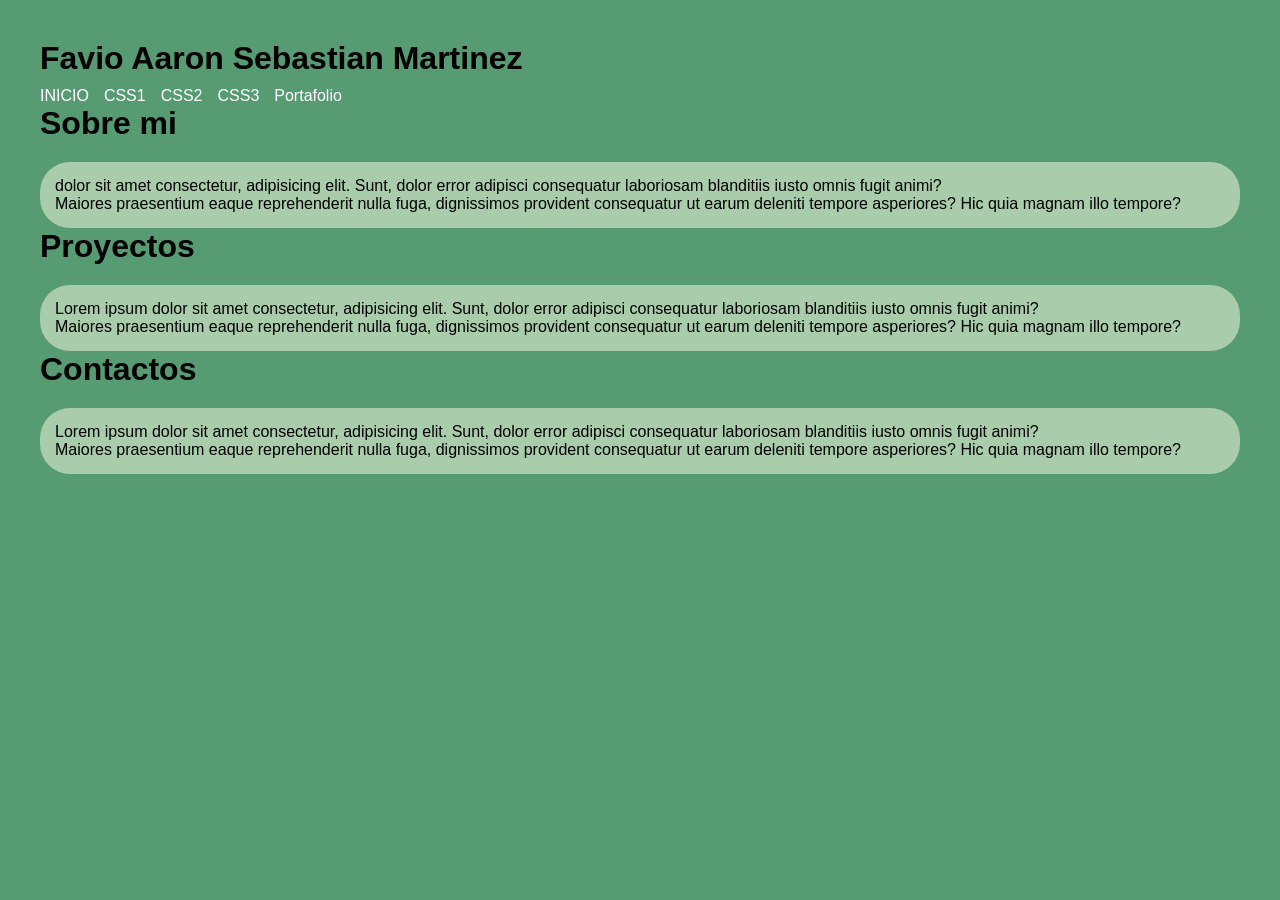
<file: index.html>
<!DOCTYPE html>
<html lang="en">
<head>
    <meta charset="UTF-8">
    <meta name="viewport" content="width=device-width, initial-scale=1.0">
    <title>Pagina</title>
     <link rel="stylesheet" href="estilos.css">
</head>
<body>
    <h1>Favio Aaron Sebastian Martinez</h1>
<nav> 
    <ul> 
<li><a href="index.html"> INICIO</a></li>
<li><a href="index2.html"> CSS1</a></li>
<li><a href="index3.html"> CSS2</a></li>
<li><a href="index4.html"> CSS3</a></li>
<li><a href="Portafolio.html"> Portafolio</a></li>
    </ul>

</nav>


    </li>
    <h1>Sobre mi</h1>
    <section id="sobremi">
        <p> dolor sit amet consectetur, adipisicing elit. Sunt, dolor error adipisci consequatur laboriosam blanditiis iusto omnis fugit animi?</p>
        <p>Maiores praesentium eaque reprehenderit nulla fuga, dignissimos provident consequatur ut earum deleniti tempore asperiores? Hic quia magnam illo tempore?</p>

    </section>
    <h1>Proyectos</h1>
    <section id="proyectos">
        <p>Lorem ipsum dolor sit amet consectetur, adipisicing elit. Sunt, dolor error adipisci consequatur laboriosam blanditiis iusto omnis fugit animi?</p>
        <p>Maiores praesentium eaque reprehenderit nulla fuga, dignissimos provident consequatur ut earum deleniti tempore asperiores? Hic quia magnam illo tempore?</p>

    </section>
    <h1>Contactos</h1>
    <section id="Contactos">
        <p>Lorem ipsum dolor sit amet consectetur, adipisicing elit. Sunt, dolor error adipisci consequatur laboriosam blanditiis iusto omnis fugit animi?</p>
        <p>Maiores praesentium eaque reprehenderit nulla fuga, dignissimos provident consequatur ut earum deleniti tempore asperiores? Hic quia magnam illo tempore?</p>

    </section>

</body>
</html>
</file>
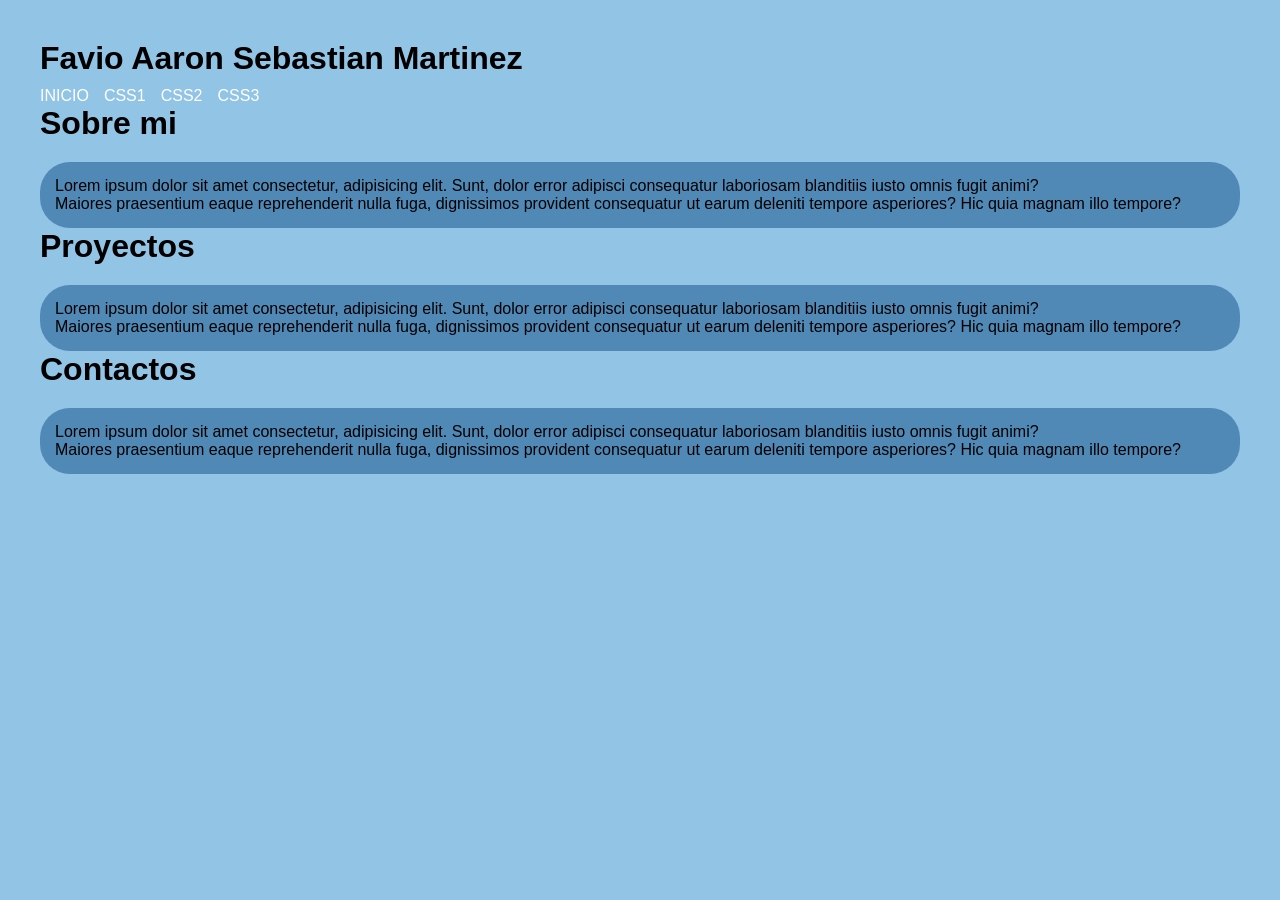
<file: index2.html>
<!DOCTYPE html>
<html lang="en">
<head>
    <meta charset="UTF-8">
    <meta name="viewport" content="width=device-width, initial-scale=1.0">
    <title>Pagina</title>
     <link rel="stylesheet" href="estilos2.css">
</head>
<body>
    <h1>Favio Aaron Sebastian Martinez</h1>
<nav> 
    <ul> 
<li><a href="index.html"> INICIO</a></li>
<li><a href="index2.html"> CSS1</a></li>
<li><a href="index3.html"> CSS2</a></li>
<li><a href="index4.html"> CSS3</a></li>
    </ul>

</nav>


    </li>
    <h1>Sobre mi</h1>
    <section id="sobremi">
        <p>Lorem ipsum dolor sit amet consectetur, adipisicing elit. Sunt, dolor error adipisci consequatur laboriosam blanditiis iusto omnis fugit animi?</p>
        <p>Maiores praesentium eaque reprehenderit nulla fuga, dignissimos provident consequatur ut earum deleniti tempore asperiores? Hic quia magnam illo tempore?</p>

    </section>
    <h1>Proyectos</h1>
    <section id="proyectos">
        <p>Lorem ipsum dolor sit amet consectetur, adipisicing elit. Sunt, dolor error adipisci consequatur laboriosam blanditiis iusto omnis fugit animi?</p>
        <p>Maiores praesentium eaque reprehenderit nulla fuga, dignissimos provident consequatur ut earum deleniti tempore asperiores? Hic quia magnam illo tempore?</p>

    </section>
    <h1>Contactos</h1>
    <section id="Contactos">
        <p>Lorem ipsum dolor sit amet consectetur, adipisicing elit. Sunt, dolor error adipisci consequatur laboriosam blanditiis iusto omnis fugit animi?</p>
        <p>Maiores praesentium eaque reprehenderit nulla fuga, dignissimos provident consequatur ut earum deleniti tempore asperiores? Hic quia magnam illo tempore?</p>

    </section>

</body>
</html>
</file>
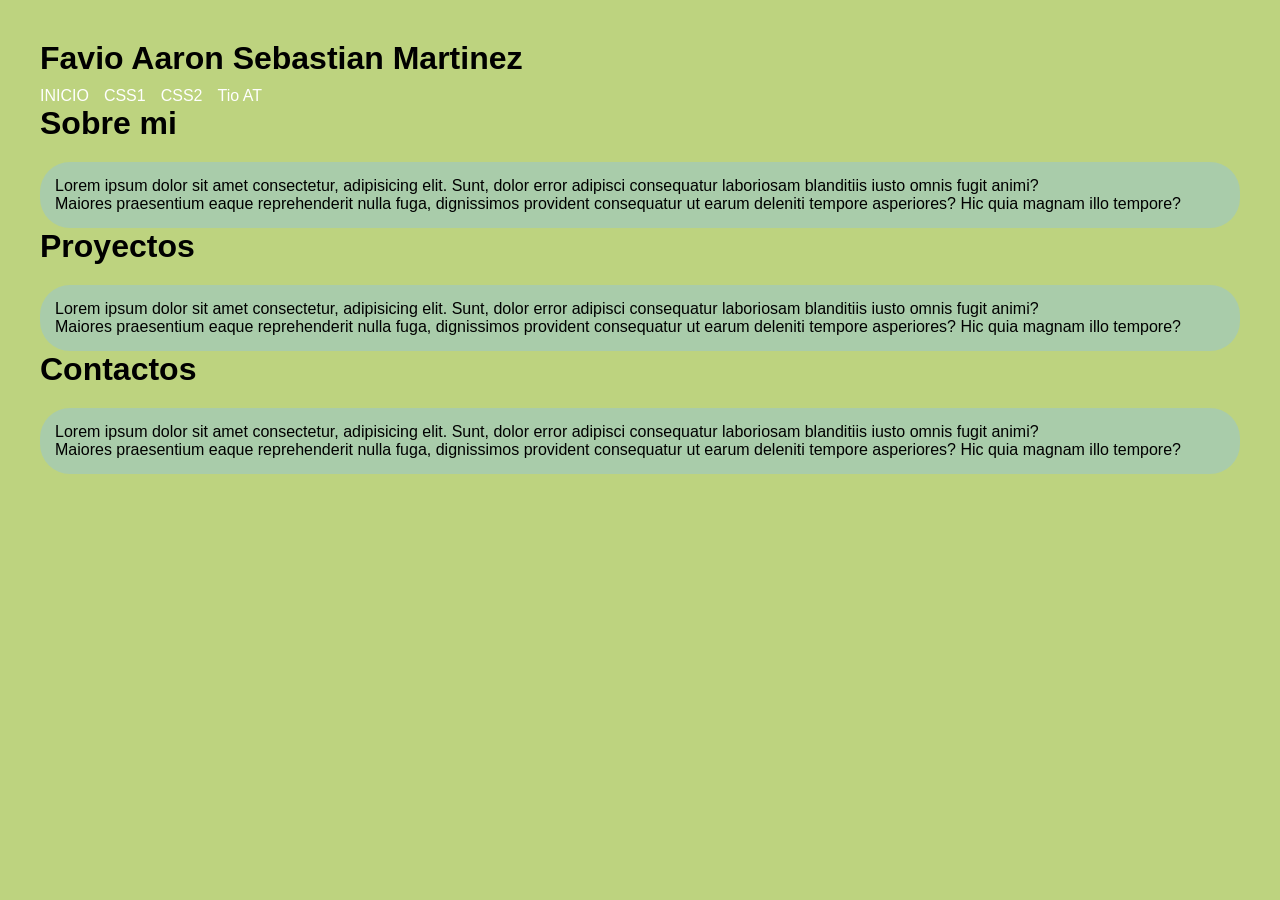
<file: index3.html>
<!DOCTYPE html>
<html lang="en">
<head>
    <meta charset="UTF-8">
    <meta name="viewport" content="width=device-width, initial-scale=1.0">
    <title>Pagina</title>
     <link rel="stylesheet" href="estilos3.css">
</head>
<body>
    <h1>Favio Aaron Sebastian Martinez</h1>
<nav> 
    <ul> 
<li><a href="index.html"> INICIO</a></li>
<li><a href="index2.html"> CSS1</a></li>
<li><a href="index3.html"> CSS2</a></li>
<li><a href="https://www.apuestatotal.com/"> Tio AT</a></li>
    </ul>

</nav>


    </li>
    <h1>Sobre mi</h1>
    <section id="sobremi">
        <p>Lorem ipsum dolor sit amet consectetur, adipisicing elit. Sunt, dolor error adipisci consequatur laboriosam blanditiis iusto omnis fugit animi?</p>
        <p>Maiores praesentium eaque reprehenderit nulla fuga, dignissimos provident consequatur ut earum deleniti tempore asperiores? Hic quia magnam illo tempore?</p>

    </section>
    <h1>Proyectos</h1>
    <section id="proyectos">
        <p>Lorem ipsum dolor sit amet consectetur, adipisicing elit. Sunt, dolor error adipisci consequatur laboriosam blanditiis iusto omnis fugit animi?</p>
        <p>Maiores praesentium eaque reprehenderit nulla fuga, dignissimos provident consequatur ut earum deleniti tempore asperiores? Hic quia magnam illo tempore?</p>

    </section>
    <h1>Contactos</h1>
    <section id="Contactos">
        <p>Lorem ipsum dolor sit amet consectetur, adipisicing elit. Sunt, dolor error adipisci consequatur laboriosam blanditiis iusto omnis fugit animi?</p>
        <p>Maiores praesentium eaque reprehenderit nulla fuga, dignissimos provident consequatur ut earum deleniti tempore asperiores? Hic quia magnam illo tempore?</p>

    </section>

</body>
</html>
</file>
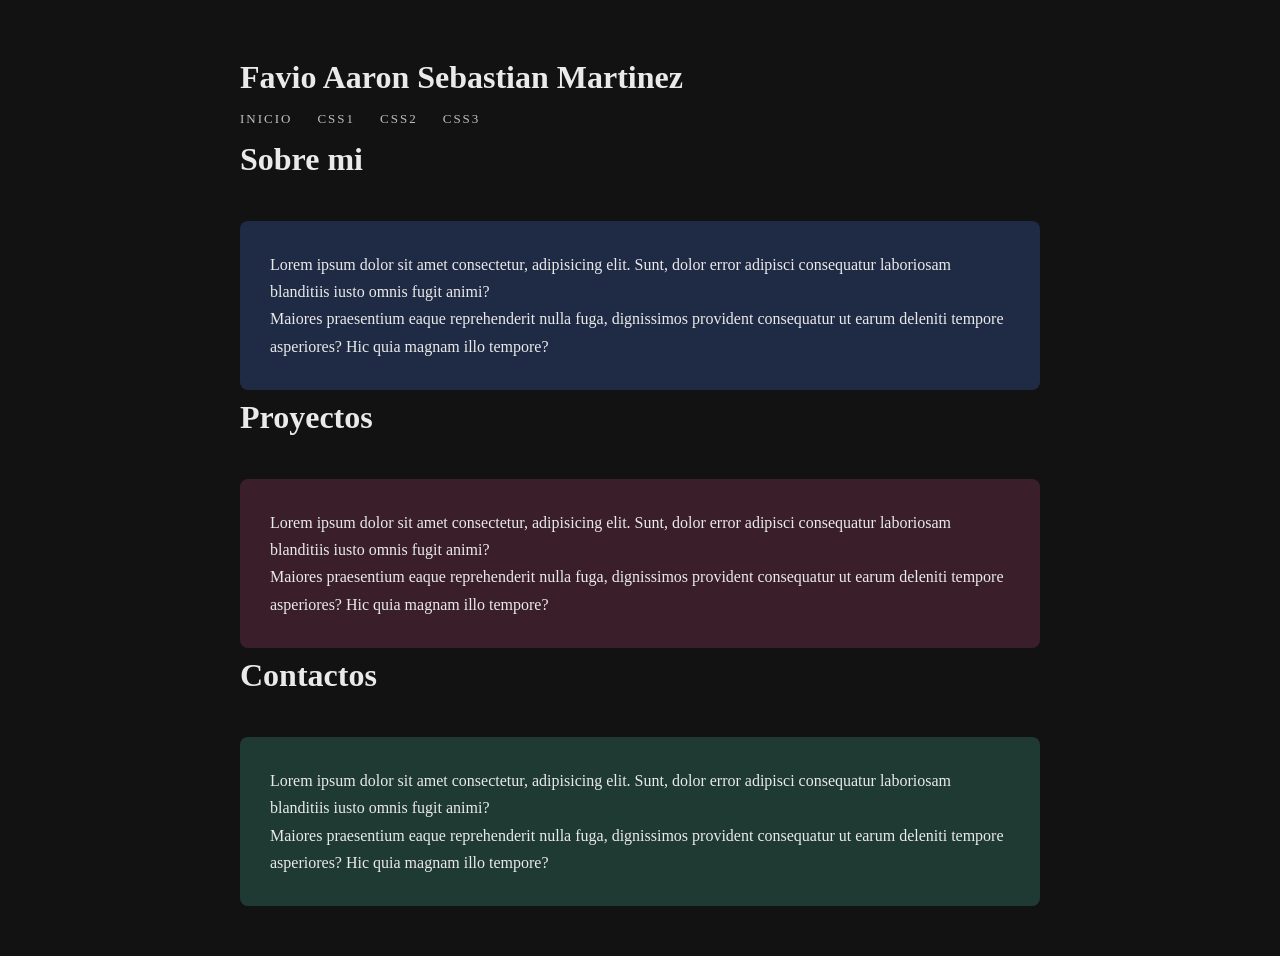
<file: index4.html>
<!DOCTYPE html>
<html lang="en">
<head>
    <meta charset="UTF-8">
    <meta name="viewport" content="width=device-width, initial-scale=1.0">
    <title>Pagina</title>
     <link rel="stylesheet" href="estilos4.css">
</head>
<body>
    <h1>Favio Aaron Sebastian Martinez</h1>
<nav> 
    <ul> 
<li><a href="index.html"> INICIO</a></li>
<li><a href="index2.html"> CSS1</a></li>
<li><a href="index3.html"> CSS2</a></li>
<li><a href="index4.html"> CSS3</a></li>
    </ul>

</nav>


    </li>
    <h1>Sobre mi</h1>
    <section id="sobremi">
        <p>Lorem ipsum dolor sit amet consectetur, adipisicing elit. Sunt, dolor error adipisci consequatur laboriosam blanditiis iusto omnis fugit animi?</p>
        <p>Maiores praesentium eaque reprehenderit nulla fuga, dignissimos provident consequatur ut earum deleniti tempore asperiores? Hic quia magnam illo tempore?</p>

    </section>
    <h1>Proyectos</h1>
    <section id="proyectos">
        <p>Lorem ipsum dolor sit amet consectetur, adipisicing elit. Sunt, dolor error adipisci consequatur laboriosam blanditiis iusto omnis fugit animi?</p>
        <p>Maiores praesentium eaque reprehenderit nulla fuga, dignissimos provident consequatur ut earum deleniti tempore asperiores? Hic quia magnam illo tempore?</p>

    </section>
    <h1>Contactos</h1>
    <section id="Contactos">
        <p>Lorem ipsum dolor sit amet consectetur, adipisicing elit. Sunt, dolor error adipisci consequatur laboriosam blanditiis iusto omnis fugit animi?</p>
        <p>Maiores praesentium eaque reprehenderit nulla fuga, dignissimos provident consequatur ut earum deleniti tempore asperiores? Hic quia magnam illo tempore?</p>

    </section>

</body>
</html>
</file>
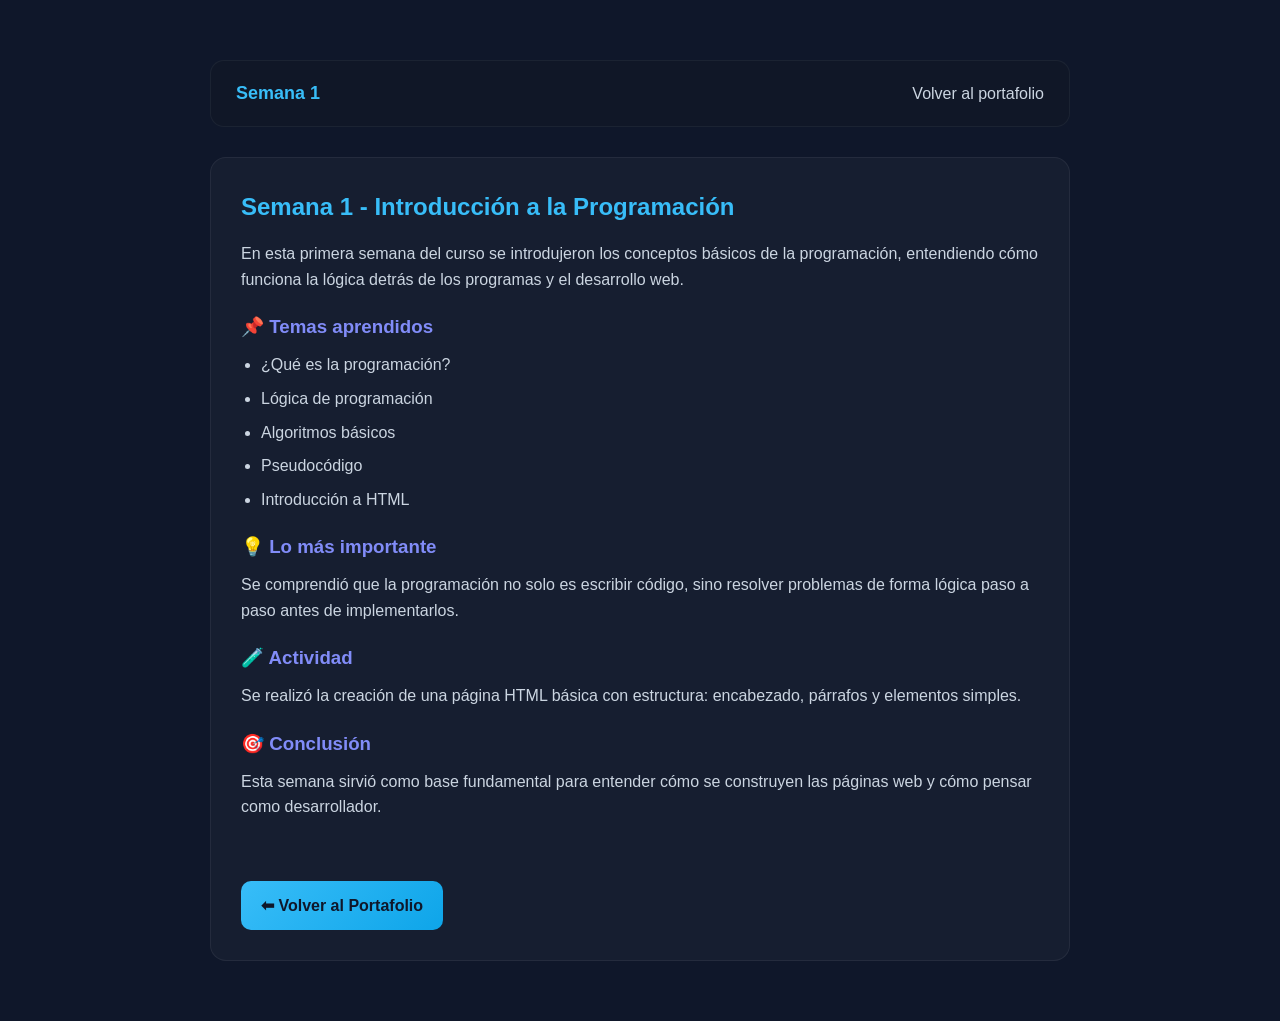
<file: Semana 1.html>
<!DOCTYPE html>
<html lang="es">
<head>
    <meta charset="UTF-8">
    <meta name="viewport" content="width=device-width, initial-scale=1.0">
    <title>Semana 1 - Programación</title>

    <link rel="stylesheet" href="Semana 1.css">
</head>

<body>

<div class="container">

    <!-- HEADER SIMPLE -->
    <header class="header">
        <div class="logo">Semana 1</div>

        <nav class="navbar">
            <a href="Portafolio.html">Volver al portafolio</a>
        </nav>
    </header>

    <!-- CONTENIDO -->
    <section class="section">

        <h2>Semana 1 - Introducción a la Programación</h2>

        <p>
            En esta primera semana del curso se introdujeron los conceptos básicos de la programación,
            entendiendo cómo funciona la lógica detrás de los programas y el desarrollo web.
        </p>

        <h3>📌 Temas aprendidos</h3>

        <ul>
            <li>¿Qué es la programación?</li>
            <li>Lógica de programación</li>
            <li>Algoritmos básicos</li>
            <li>Pseudocódigo</li>
            <li>Introducción a HTML</li>
        </ul>

        <h3>💡 Lo más importante</h3>

        <p>
            Se comprendió que la programación no solo es escribir código, sino resolver problemas de forma lógica
            paso a paso antes de implementarlos.
        </p>

        <h3>🧪 Actividad</h3>

        <p>
            Se realizó la creación de una página HTML básica con estructura:
            encabezado, párrafos y elementos simples.
        </p>

        <h3>🎯 Conclusión</h3>

        <p>
            Esta semana sirvió como base fundamental para entender cómo se construyen las páginas web
            y cómo pensar como desarrollador.
        </p>

        <br>

        <a href="Portafolio.html" class="btn">⬅ Volver al Portafolio</a>

    </section>

</div>

</body>
</html>
</file>
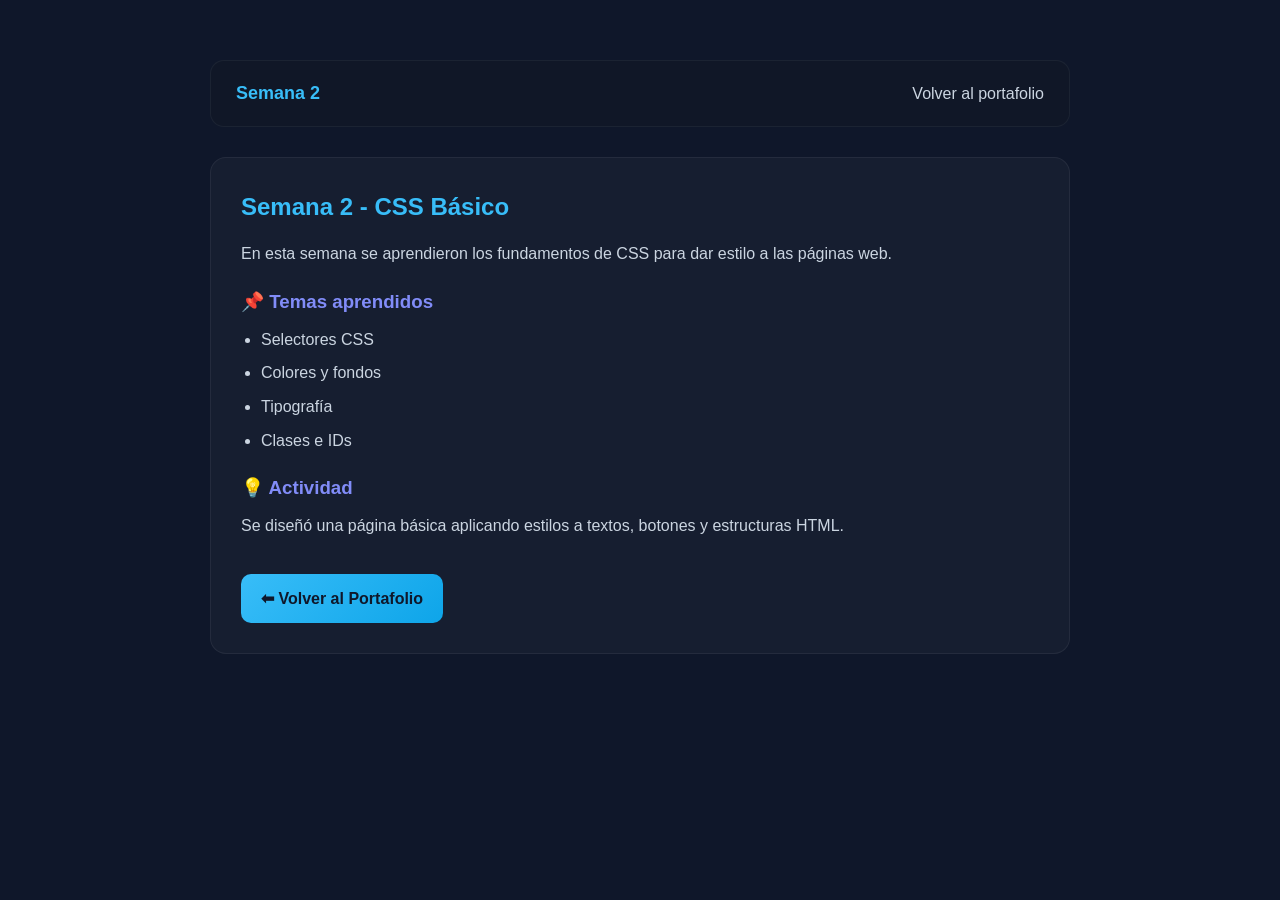
<file: Semana 2.html>
<!DOCTYPE html>
<html lang="es">
<head>
    <meta charset="UTF-8">
    <meta name="viewport" content="width=device-width, initial-scale=1.0">
    <title>Semana 2 - CSS Básico</title>

    <link rel="stylesheet" href="Semana 1.css">
</head>

<body>

<div class="container">

    <header class="header">
        <div class="logo">Semana 2</div>

        <nav class="navbar">
            <a href="Portafolio.html">Volver al portafolio</a>
        </nav>
    </header>

    <section class="section">

        <h2>Semana 2 - CSS Básico</h2>

        <p>
            En esta semana se aprendieron los fundamentos de CSS para dar estilo a las páginas web.
        </p>

        <h3>📌 Temas aprendidos</h3>
        <ul>
            <li>Selectores CSS</li>
            <li>Colores y fondos</li>
            <li>Tipografía</li>
            <li>Clases e IDs</li>
        </ul>

        <h3>💡 Actividad</h3>
        <p>
            Se diseñó una página básica aplicando estilos a textos, botones y estructuras HTML.
        </p>

        <a href="Portafolio.html" class="btn">⬅ Volver al Portafolio</a>

    </section>

</div>

</body>
</html>
</file>
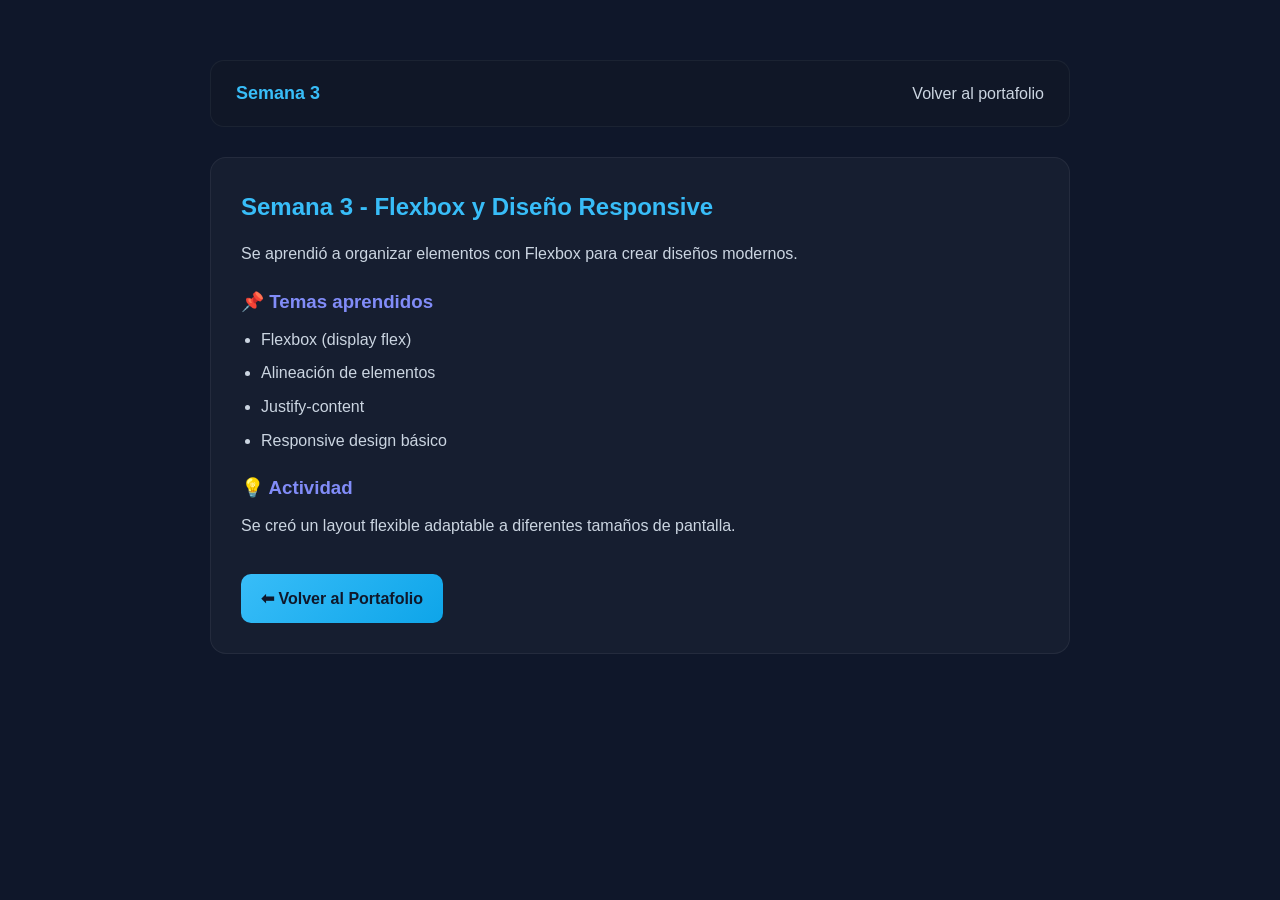
<file: Semana 3.html>
<!DOCTYPE html>
<html lang="es">
<head>
    <meta charset="UTF-8">
    <meta name="viewport" content="width=device-width, initial-scale=1.0">
    <title>Semana 3 - Flexbox</title>

    <link rel="stylesheet" href="Semana 1.css">
</head>

<body>

<div class="container">

    <header class="header">
        <div class="logo">Semana 3</div>

        <nav class="navbar">
            <a href="Portafolio.html">Volver al portafolio</a>
        </nav>
    </header>

    <section class="section">

        <h2>Semana 3 - Flexbox y Diseño Responsive</h2>

        <p>
            Se aprendió a organizar elementos con Flexbox para crear diseños modernos.
        </p>

        <h3>📌 Temas aprendidos</h3>
        <ul>
            <li>Flexbox (display flex)</li>
            <li>Alineación de elementos</li>
            <li>Justify-content</li>
            <li>Responsive design básico</li>
        </ul>

        <h3>💡 Actividad</h3>
        <p>
            Se creó un layout flexible adaptable a diferentes tamaños de pantalla.
        </p>

        <a href="Portafolio.html" class="btn">⬅ Volver al Portafolio</a>

    </section>

</div>

</body>
</html>
</file>
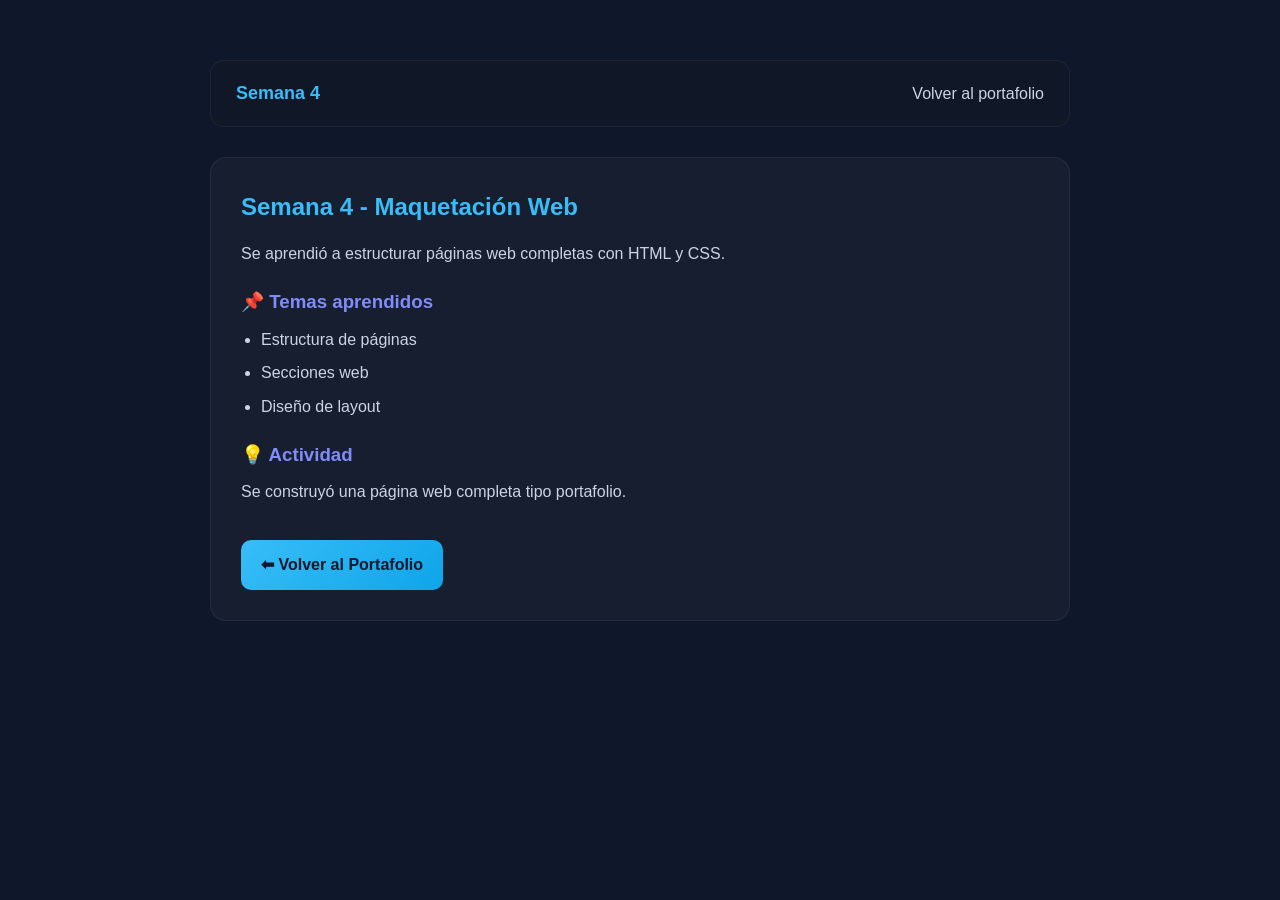
<file: Semana 4.html>
<!DOCTYPE html>
<html lang="es">
<head>
    <meta charset="UTF-8">
    <meta name="viewport" content="width=device-width, initial-scale=1.0">
    <title>Semana 4 - Maquetación</title>

    <link rel="stylesheet" href="Semana 1.css">
</head>

<body>

<div class="container">

    <header class="header">
        <div class="logo">Semana 4</div>

        <nav class="navbar">
            <a href="Portafolio.html">Volver al portafolio</a>
        </nav>
    </header>

    <section class="section">

        <h2>Semana 4 - Maquetación Web</h2>

        <p>
            Se aprendió a estructurar páginas web completas con HTML y CSS.
        </p>

        <h3>📌 Temas aprendidos</h3>
        <ul>
            <li>Estructura de páginas</li>
            <li>Secciones web</li>
            <li>Diseño de layout</li>
        </ul>

        <h3>💡 Actividad</h3>
        <p>
            Se construyó una página web completa tipo portafolio.
        </p>

        <a href="Portafolio.html" class="btn">⬅ Volver al Portafolio</a>

    </section>

</div>

</body>
</html>
</file>
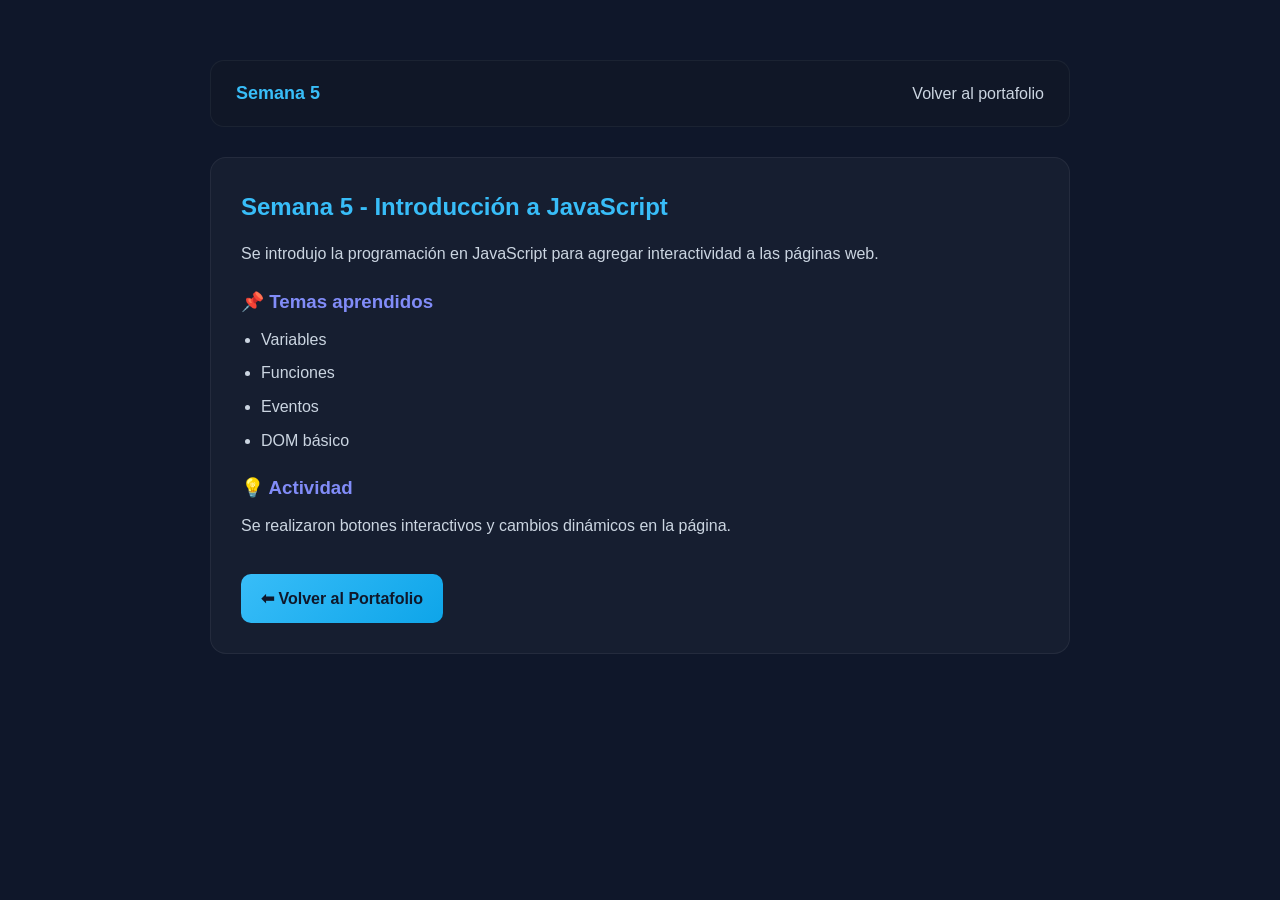
<file: Semana 5.html>
<!DOCTYPE html>
<html lang="es">
<head>
    <meta charset="UTF-8">
    <meta name="viewport" content="width=device-width, initial-scale=1.0">
    <title>Semana 5 - JavaScript</title>

    <link rel="stylesheet" href="Semana 1.css">
</head>

<body>

<div class="container">

    <header class="header">
        <div class="logo">Semana 5</div>

        <nav class="navbar">
            <a href="Portafolio.html">Volver al portafolio</a>
        </nav>
    </header>

    <section class="section">

        <h2>Semana 5 - Introducción a JavaScript</h2>

        <p>
            Se introdujo la programación en JavaScript para agregar interactividad a las páginas web.
        </p>

        <h3>📌 Temas aprendidos</h3>
        <ul>
            <li>Variables</li>
            <li>Funciones</li>
            <li>Eventos</li>
            <li>DOM básico</li>
        </ul>

        <h3>💡 Actividad</h3>
        <p>
            Se realizaron botones interactivos y cambios dinámicos en la página.
        </p>

        <a href="Portafolio.html" class="btn">⬅ Volver al Portafolio</a>

    </section>

</div>

</body>
</html>
</file>
<file: estilos.css>
*{
    margin: 0;
    padding: 0;
    font-family: 'Segoe UI', Tahoma, Geneva, Verdana, sans-serif;
}

body{
      background: rgb(87, 155, 115);
      color: black;
padding: 40px;


}

header{
background: rgb(0, 0, 0);
padding: 15px;
border-radius: 10px;
}
nav ul{
    list-style: none;
    display: flex;
    gap: 15px;
    margin-top: 10px;

}
nav a{
color: rgb(255, 255, 255);
text-decoration: none;


}
nav a:hover{
color: rgb(255, 0, 0);
}
section{
background: rgb(169, 204, 170);
margin-top:20px ;
padding: 15px;
border-radius: 30px;
}
article{
margin-top: 10px;
padding: 10px;
background: red;
border-radius: 10px;
}
footer{
    margin: 20px;
    padding: 15px;
    background: black;
    color: white;
    border-radius: 10px;
    text-align: center;

}
footer a{
    color: red;
    margin: 10px;
    text-decoration: none;
}
footer a:hover{
    color: white rgb(red, green, blue);
}
</file>
<file: estilos2.css>
*{
    margin: 0;
    padding: 0;
    font-family: 'Segoe UI', Tahoma, Geneva, Verdana, sans-serif;
}

body{
      background: rgb(146, 196, 230);
      color: black;
padding: 40px;


}

header{
background: rgb(0, 0, 0);
padding: 15px;
border-radius: 10px;
}
nav ul{
    list-style: none;
    display: flex;
    gap: 15px;
    margin-top: 10px;

}
nav a{
color: rgb(255, 255, 255);
text-decoration: none;


}
nav a:hover{
color: rgb(255, 0, 0);
}
section{
background: rgb(81, 137, 182);
margin-top:20px ;
padding: 15px;
border-radius: 30px;
}
article{
margin-top: 10px;
padding: 10px;
background: red;
border-radius: 10px;
}
footer{
    margin: 20px;
    padding: 15px;
    background: black;
    color: white;
    border-radius: 10px;
    text-align: center;

}
footer a{
    color: red;
    margin: 10px;
    text-decoration: none;
}
footer a:hover{
    color: white rgb(red, green, blue);
}
</file>
<file: estilos3.css>
*{
    margin: 0;
    padding: 0;
    font-family: Verdana, Geneva, Tahoma, sans-serif;

}

body{
      background: rgb(189, 211, 127);
      color: black;
padding: 40px;


}

header{
background: rgb(0, 0, 0);
padding: 15px;
border-radius: 10px;
}
nav ul{
    list-style: none;
    display: flex;
    gap: 15px;
    margin-top: 10px;

}
nav a{
color: rgb(255, 255, 255);
text-decoration: none;


}
nav a:hover{
color: rgb(255, 0, 0);
}
section{
background: rgb(169, 204, 170);
margin-top:20px ;
padding: 15px;
border-radius: 30px;
}
article{
margin-top: 10px;
padding: 10px;
background: red;
border-radius: 10px;
}
footer{
    margin: 20px;
    padding: 15px;
    background: black;
    color: white;
    border-radius: 10px;
    text-align: center;

}
footer a{
    color: red;
    margin: 10px;
    text-decoration: none;
}
footer a:hover{
    color: white rgb(red, green, blue);
}
</file>
<file: estilos4.css>
* {
    margin: 0;
    padding: 0;
    box-sizing: border-box;
}

body {
    background: #121212;
    color: #eaeaea;
    font-family: 'Georgia', 'Times New Roman', serif;
    line-height: 1.7;
    padding: 50px;
    max-width: 900px;
    margin: auto;
}

/* HEADER */
header {
    
    background: #1c1c1c;
    padding: 25px;
    margin-bottom: 40px;
    border-left: 4px solid #c5a880; /* detalle elegante dorado */
}

/* NAV */
nav ul {
    list-style: none;
    display: flex;
    gap: 25px;
}

nav a {
    color: #bfbfbf;
    text-decoration: none;
    font-size: 13px;
    letter-spacing: 2px;
    text-transform: uppercase;
}

nav a:hover {
    color: #ffffff;
}

/* SECTIONS */
section {
    margin-top: 35px;
    padding: 30px;
    border-radius: 8px;
}

/* Colores intensos pero sofisticados */
section:nth-of-type(1) {
    background: #1f2a44; /* azul noche */
}

section:nth-of-type(2) {
    background: #3a1f2b; /* vino elegante */
}

section:nth-of-type(3) {
    background: #1f3a33; /* verde profundo */
}

/* ARTICLES */
article {
    margin-top: 20px;
    padding-bottom: 15px;
    border-bottom: 1px solid rgba(255,255,255,0.15);
}

/* FOOTER */
footer {
    background: #1c1c1c;
    margin-top: 60px;
    padding: 25px;
    text-align: center;
    color: #999;
    border-top: 1px solid #333;
}

footer a {
    color: #c5a880; /* dorado elegante */
    text-decoration: none;
    margin: 0 12px;
}

footer a:hover {
    color: #ffffff;
}
</file>
<file: Semana 1.css>
/* RESET */
* {
    margin: 0;
    padding: 0;
    box-sizing: border-box;
    font-family: 'Segoe UI', sans-serif;
}

/* BODY */
body {
    background: #0f172a;
    color: #e5e7eb;
    line-height: 1.6;
}

/* CONTENEDOR */
.container {
    max-width: 900px;
    margin: 40px auto;
    padding: 20px;
}

/* HEADER */
.header {
    display: flex;
    justify-content: space-between;
    align-items: center;

    padding: 18px 25px;
    background: rgba(17, 24, 39, 0.8);
    border: 1px solid rgba(255,255,255,0.05);
    border-radius: 14px;

    margin-bottom: 30px;
}

.logo {
    color: #38bdf8;
    font-weight: bold;
    font-size: 18px;
}

/* NAV */
.navbar a {
    color: #cbd5e1;
    text-decoration: none;
    transition: 0.3s;
}

.navbar a:hover {
    color: #38bdf8;
}

/* SECCIÓN PRINCIPAL */
.section {
    background: rgba(255,255,255,0.03);
    border: 1px solid rgba(255,255,255,0.06);

    padding: 30px;
    border-radius: 16px;

    animation: fadeUp 0.6s ease;
}

/* TÍTULOS */
.section h2 {
    color: #38bdf8;
    margin-bottom: 15px;
}

.section h3 {
    color: #818cf8;
    margin-top: 20px;
    margin-bottom: 10px;
}

/* LISTAS */
ul {
    margin-left: 20px;
    margin-top: 10px;
}

ul li {
    margin-bottom: 8px;
    color: #cbd5e1;
}

/* PÁRRAFOS */
p {
    margin-bottom: 15px;
    color: #cbd5e1;
}

/* BOTÓN */
.btn {
    display: inline-block;
    margin-top: 20px;

    padding: 12px 20px;
    background: linear-gradient(135deg, #38bdf8, #0ea5e9);

    color: #0f172a;
    text-decoration: none;
    font-weight: bold;

    border-radius: 10px;

    transition: 0.3s;
}

.btn:hover {
    transform: translateY(-3px);
    box-shadow: 0 10px 25px rgba(56,189,248,0.3);
}

/* ANIMACIÓN */
@keyframes fadeUp {
    from {
        opacity: 0;
        transform: translateY(15px);
    }
    to {
        opacity: 1;
        transform: translateY(0);
    }
}
</file>
